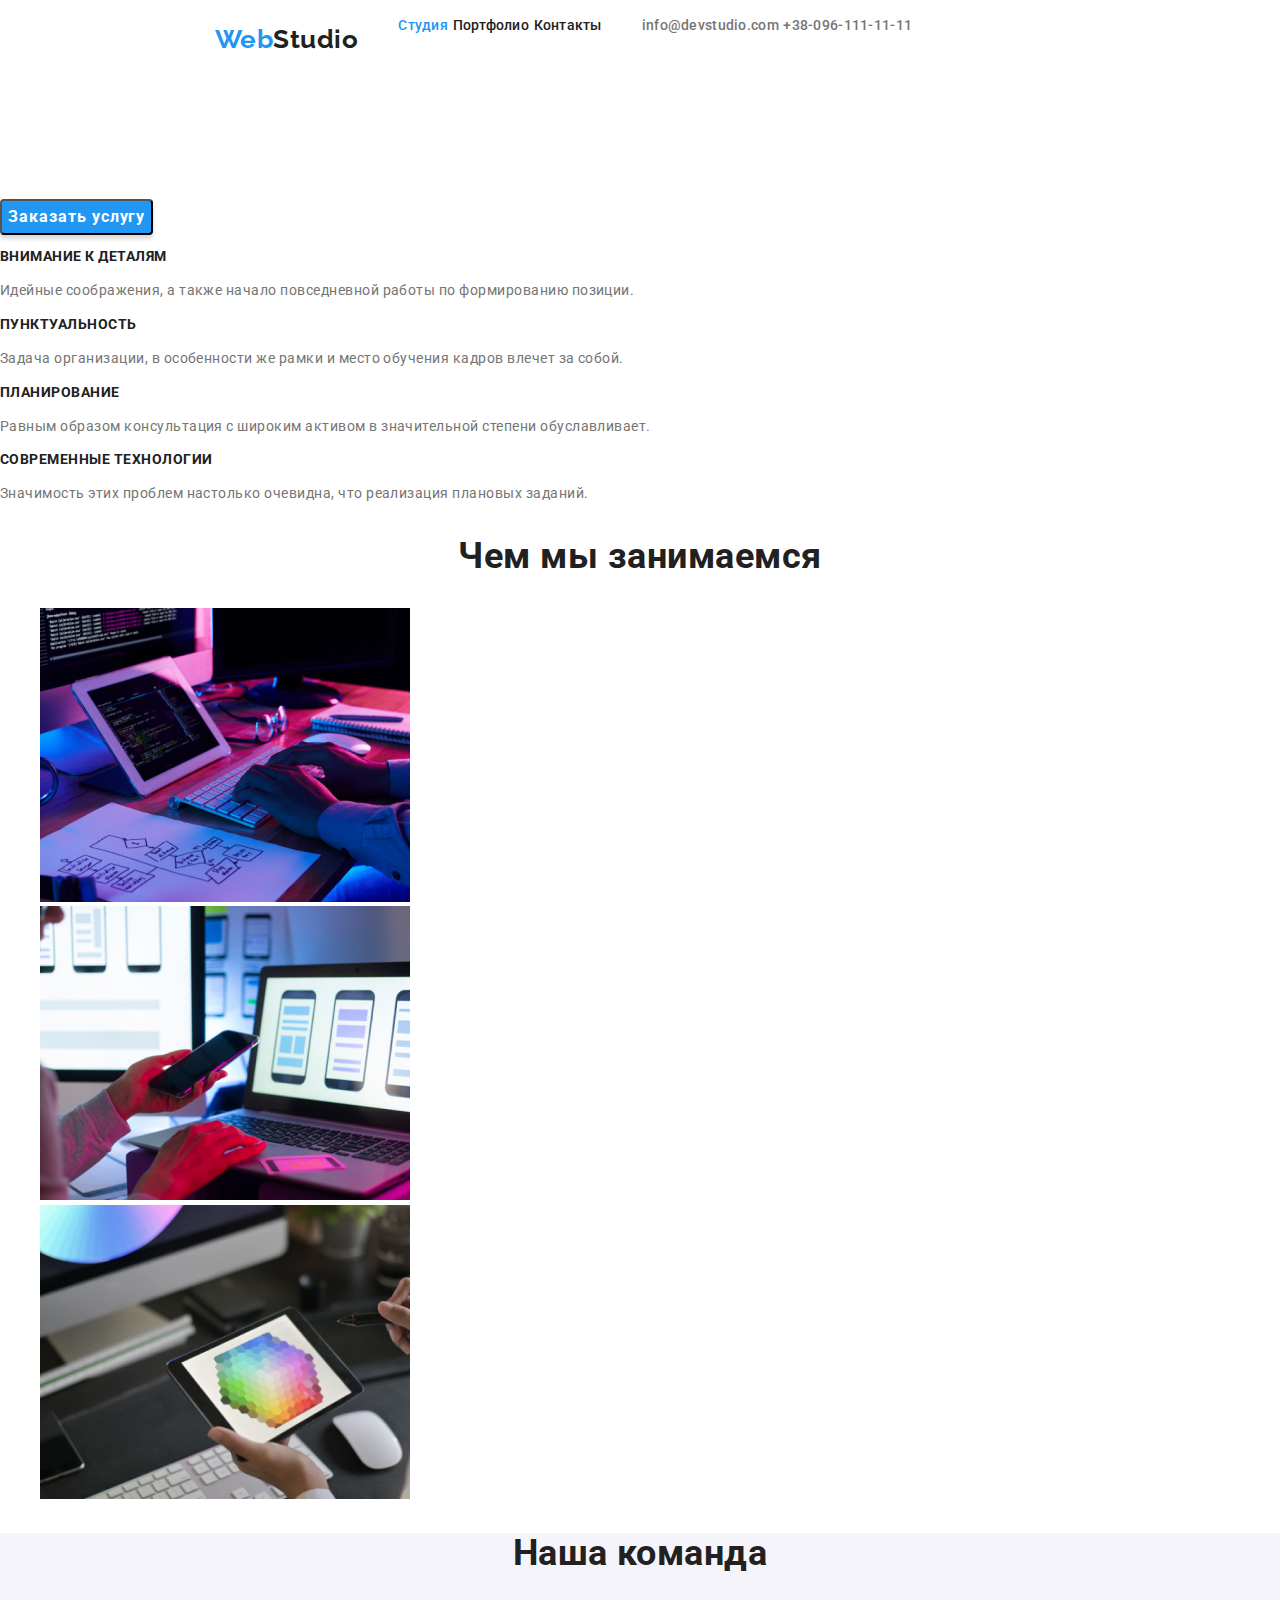
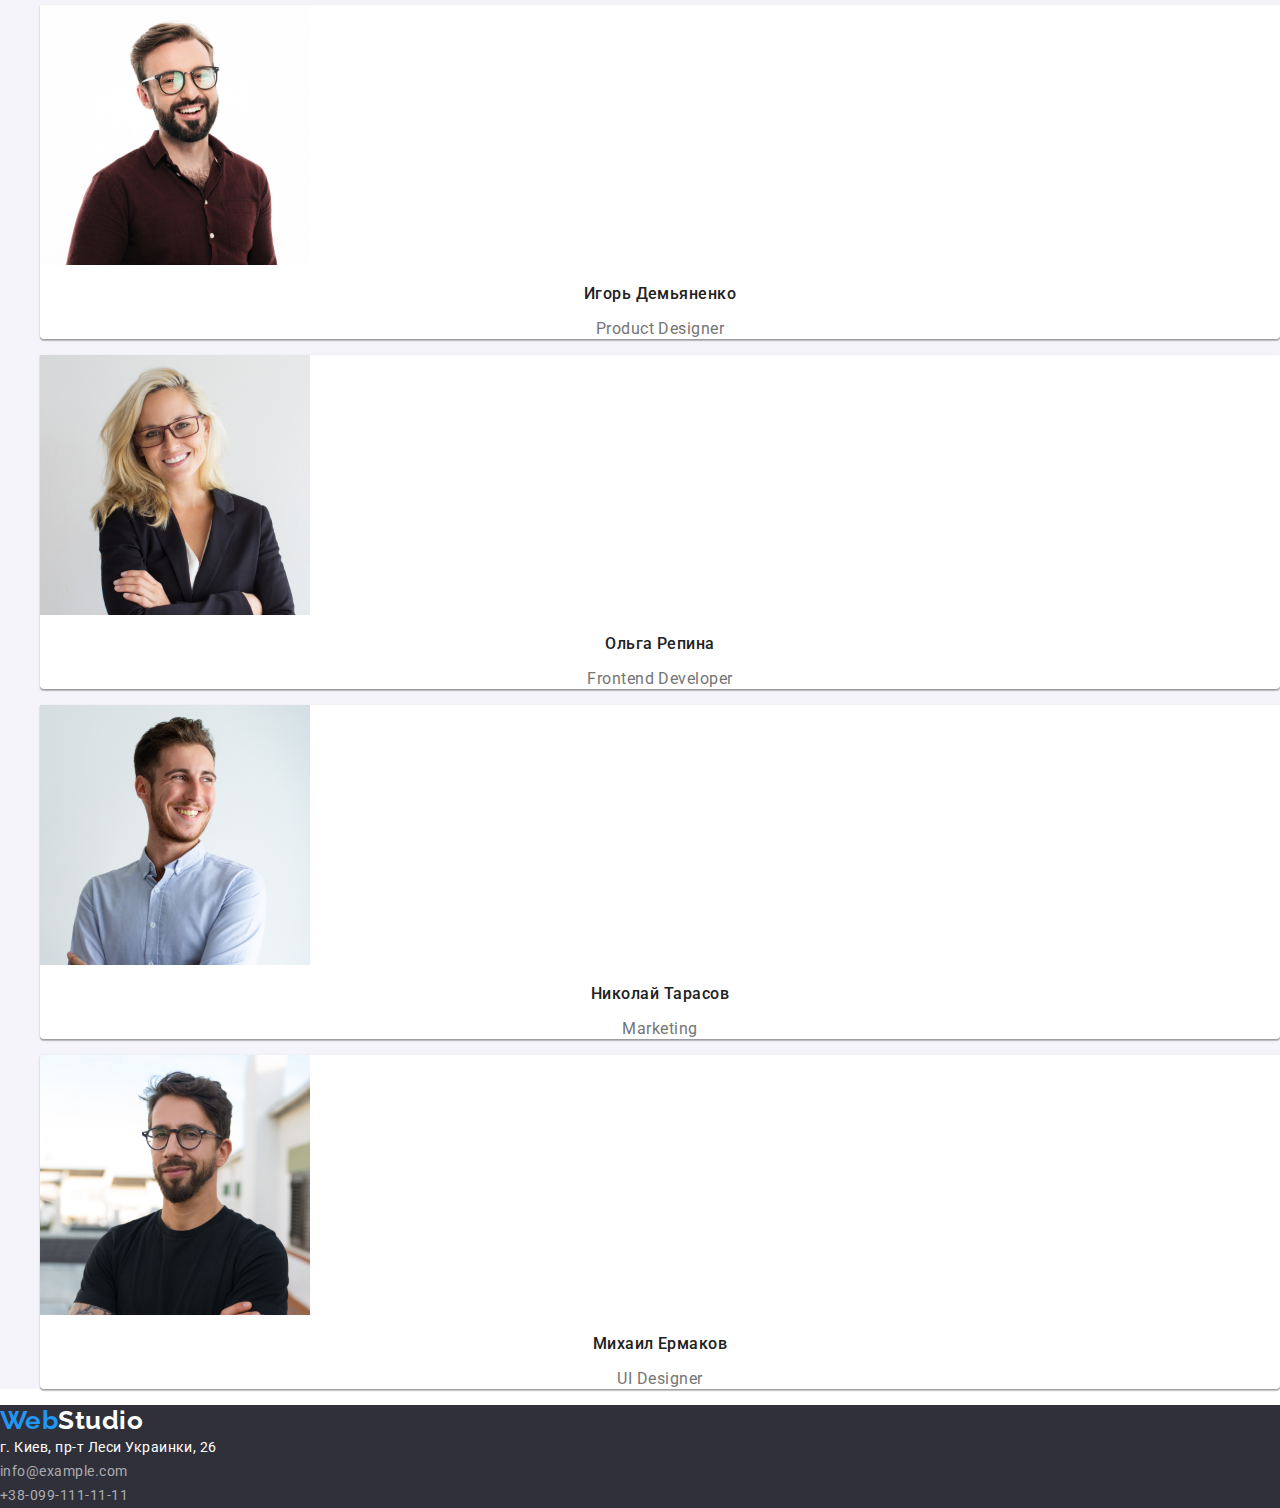
<file: index.html>
<!DOCTYPE html>
<html lang="ru">
  <head>
    <meta charset="UTF-8" />
    <meta http-equiv="X-UA-Compatible" content="IE=edge" />
    <meta name="viewport" content="width=device-width, initial-scale=1.0" />
    <link
      href="https://fonts.googleapis.com/css2?family=Raleway:wght@700&family=Roboto:wght@400;500;700;900&display=swap"
      rel="stylesheet"
    />
    <link
      rel="stylesheet"
      href="https://cdnjs.cloudflare.com/ajax/libs/modern-normalize/1.1.0/modern-normalize.min.css"
    />
    <link rel="stylesheet" href="./style/style.css" />
    <title>home-work-2</title>
  </head>
  <body>
    <header class="header">
      <a class="header-logo" href="./index.html"
        ><span class="logo-web">Web</span>Studio</a
      >
      <nav class="nav">
        <ul class="header-list">
          <li class="header-item list">
            <a href="./index.html" class="link current">Студия</a>
          </li>
          <li class="header-item list">
            <a href="./portfolio.html" class="link">Портфолио</a>
          </li>
          <li class="header-item list">
            <a href="./contacts.html" class="link">Контакты</a>
          </li>
        </ul>
      </nav>
      <ul class="header-list">
        <li class="header-item list">
          <a href="mailto:info@devstudio.com" class="header-link link"
            >info@devstudio.com</a
          >
        </li>
        <li class="header-item list">
          <a href="tel:+380961111111" class="header-link link"
            >+38-096-111-11-11</a
          >
        </li>
      </ul>
    </header>
    <main>
      <section class="hero">
        <h1 class="title">Эффективные решения для вашего бизнеса</h1>
        <button type="button" class="hero-button">Заказать услугу</button>
      </section>
      <section class="section">
        <h2 class="hidden-titel">Наши преимущества</h2>
        <ul class="section-list list">
          <li class="item">
            <h3 class="title">Внимание к деталям</h3>
            <p class="text">
              Идейные соображения, а также начало повседневной работы по
              формированию позиции.
            </p>
          </li>
          <li class="item">
            <h3 class="title">Пунктуальность</h3>
            <p class="text">
              Задача организации, в особенности же рамки и место обучения кадров
              влечет за собой.
            </p>
          </li>
          <li class="item">
            <h3 class="title">Планирование</h3>
            <p class="text">
              Равным образом консультация с широким активом в значительной
              степени обуславливает.
            </p>
          </li>
          <li class="item">
            <h3 class="title">Современные технологии</h3>
            <p class="text">
              Значимость этих проблем настолько очевидна, что реализация
              плановых заданий.
            </p>
          </li>
        </ul>
      </section>
      <section class="section">
        <h2 class="section-title">Чем мы занимаемся</h2>
        <ul>
          <li class="item-list list">
            <img
              width="370"
              height="294"
              src="./images/img.jpg"
              alt="work on the
            gadget"
            />
          </li>
          <li class="item-list list">
            <img
              width="370"
              height="294"
              src="./images/img1.jpg"
              alt="work on the gadget"
            />
          </li>
          <li class="item-list list">
            <img
              width="370"
              height="294"
              src="./images/img2.jpg"
              alt="work on the gadget"
            />
          </li>
        </ul>
      </section>
      <section class="team">
        <h2 class="section-title">Наша команда</h2>
        <ul class="team-list">
          <li class="team-item list">
            <img width="270" height="260" src="./images/img3.jpg" alt="Фото" />
            <h3 class="team-title">Игорь Демьяненко</h3>
            <p class="team-text">Product Designer</p>
          </li>
          <li class="team-item list">
            <img width="270" height="260" src="./images/img4.jpg" alt="Фото" />
            <h3 class="team-title">Ольга Репина</h3>
            <p class="team-text">Frontend Developer</p>
          </li>
          <li class="team-item list">
            <img width="270" height="260" src="./images/img5.jpg" alt="Фото" />
            <h3 class="team-title">Николай Тарасов</h3>
            <p class="team-text">Marketing</p>
          </li>
          <li class="team-item list">
            <img width="270" height="260" src="./images/img6.jpg" alt="Фото" />
            <h3 class="team-title">Михаил Ермаков</h3>
            <p class="team-text">UI Designer</p>
          </li>
        </ul>
      </section>
    </main>
    <footer class="footer">
      <a class="footer-logo link" href="index.html"
        ><span class="logo-web">Web</span>Studio</a
      >
      <address class="footer-address">
        <ul class="footer-list list">
          <li class="address-list">
            <a
              href="https://goo.gl/maps/ifMbMXuHvsJ8rCSMA"
              target="_blank"
              rel="noopener noindex nofollow"
              class="map-link link"
              >г. Киев, пр-т Леси Украинки, 26</a
            >
          </li>
          <li class="address-list">
            <a href="mailto:info@example.com" class="address-link link"
              >info@example.com</a
            >
          </li>
          <li class="address-list">
            <a href="tel:+380991111111" class="address-link link"
              >+38-099-111-11-11</a
            >
          </li>
        </ul>
      </address>
    </footer>
  </body>
</html>
</file>
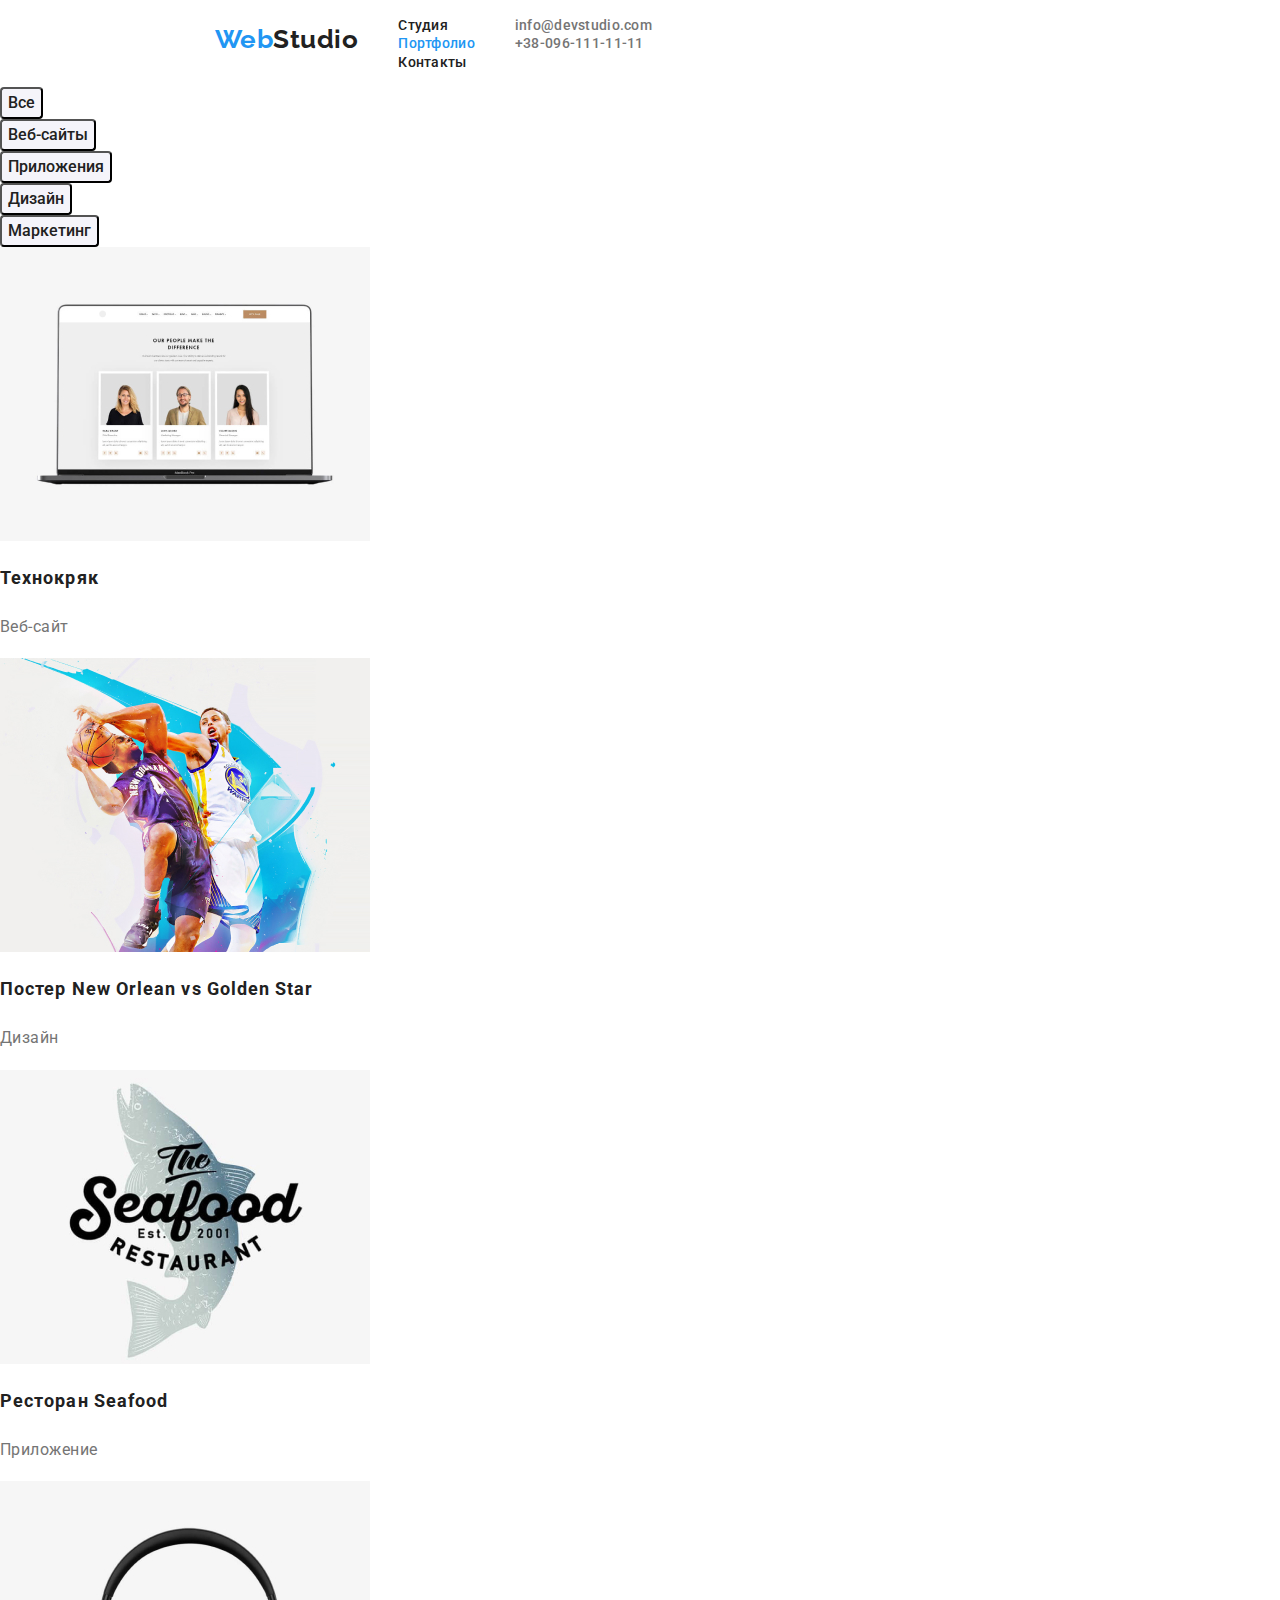
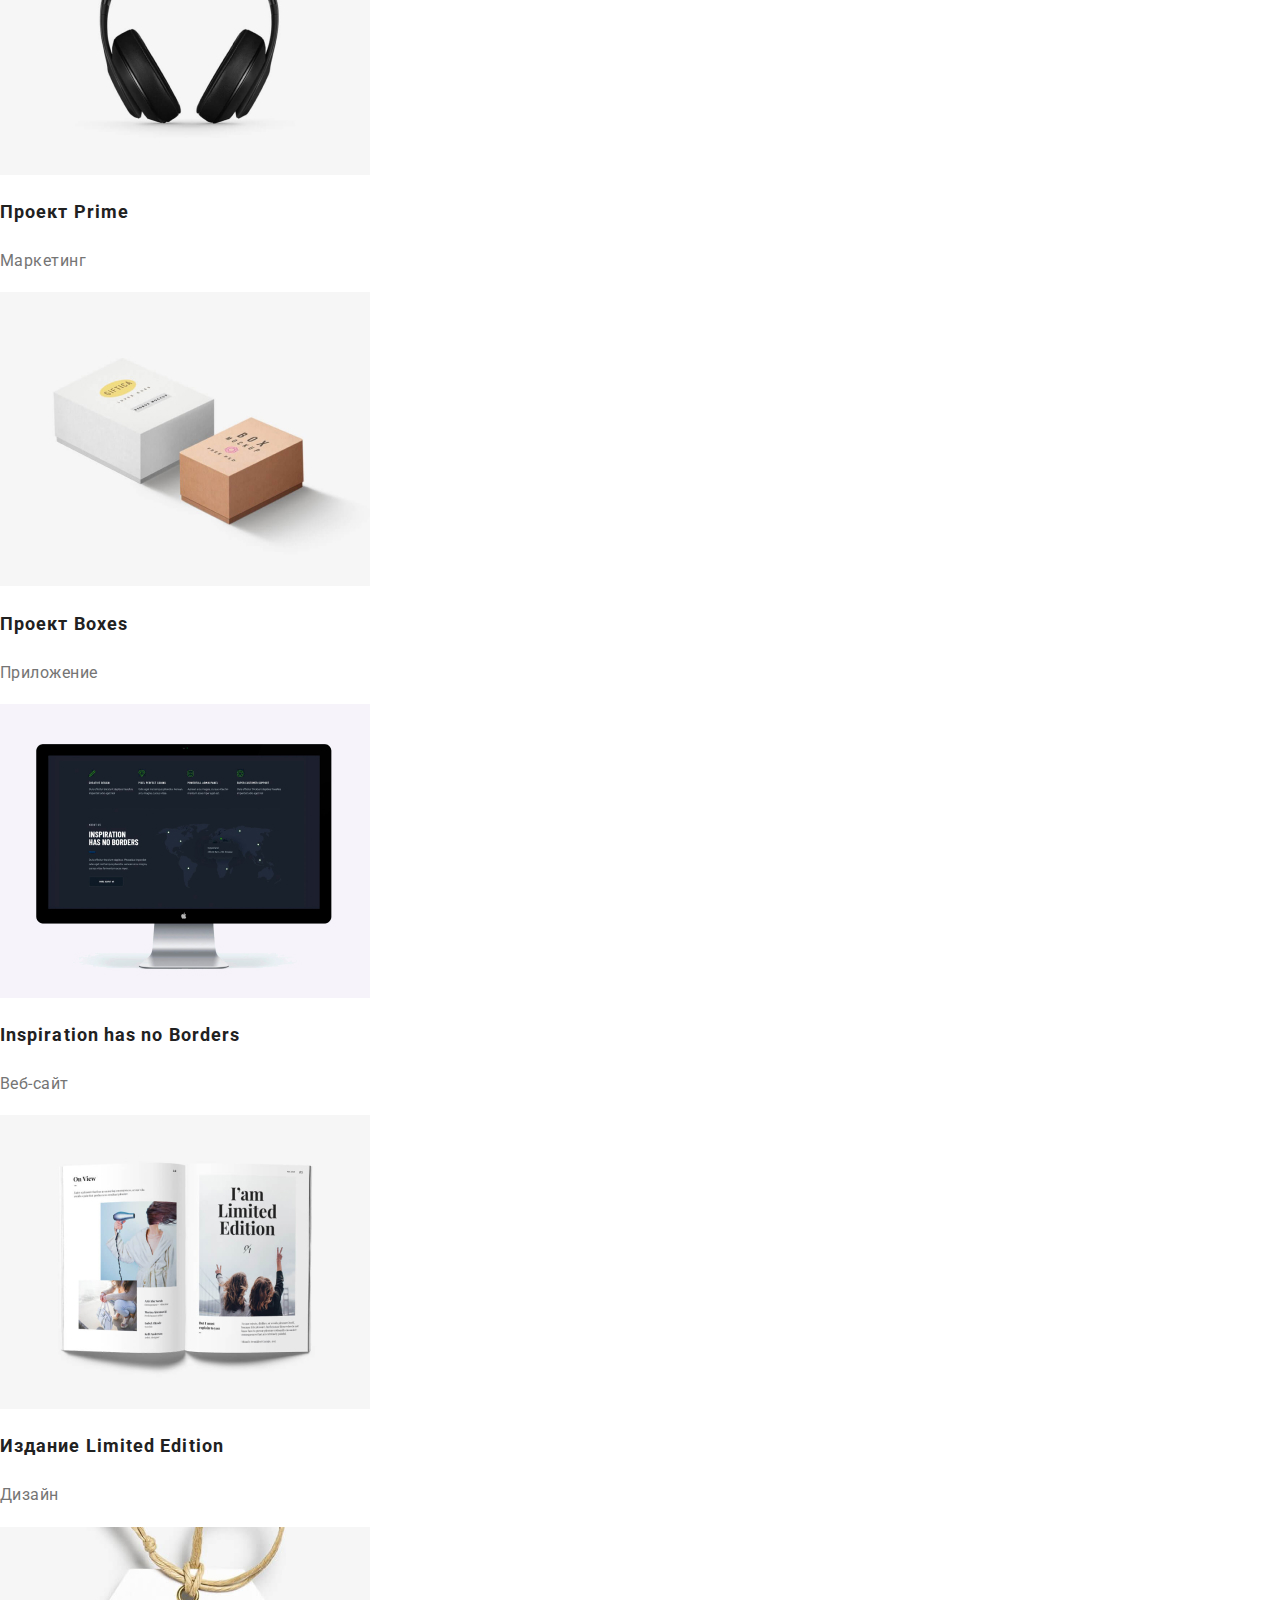
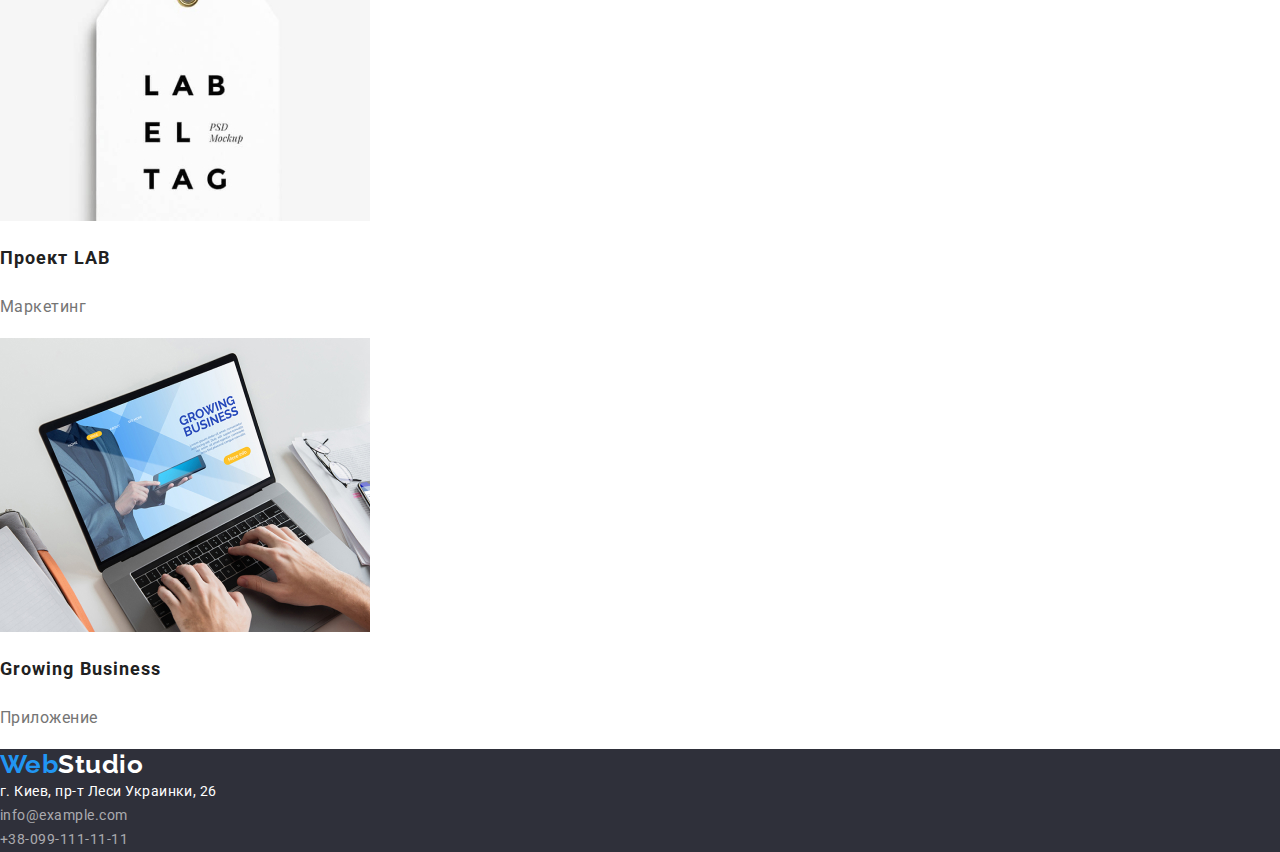
<file: portfolio.html>
<!DOCTYPE html>
<html lang="ru">
  <head>
    <meta charset="UTF-8" />
    <meta http-equiv="X-UA-Compatible" content="IE=edge" />
    <meta name="viewport" content="width=device-width, initial-scale=1.0" />

    <link rel="preconnect" href="https://fonts.googleapis.com" />
    <link rel="preconnect" href="https://fonts.gstatic.com" crossorigin />
    <link
      href="https://fonts.googleapis.com/css2?family=Raleway:wght@700&family=Roboto:wght@400;500;700;900&display=swap"
      rel="stylesheet"
    />
    <link
      rel="stylesheet"
      href="https://cdnjs.cloudflare.com/ajax/libs/modern-normalize/1.1.0/modern-normalize.min.css"
    />
    <link rel="stylesheet" href="./style/style.css" />
    <title>home-work-2</title>
  </head>
  <body>
    <header class="header">
      <a class="header-logo" href="./index.html"
        ><span class="logo-web">Web</span>Studio</a
      >
      <nav>
        <ul class="header-list">
          <li class="list">
            <a href="./index.html" class="link">Студия</a>
          </li>
          <li class="list">
            <a href="./portfolio.html" class="link current">Портфолио</a>
          </li>
          <li class="list">
            <a href="./contacts.html" class="link">Контакты</a>
          </li>
        </ul>
      </nav>
      <ul class="header-list">
        <li class="list">
          <a href="mailto:info@devstudio.com" class="header-link link"
            >info@devstudio.com</a
          >
        </li>
        <li class="list">
          <a href="tel:+380961111111" class="header-link link"
            >+38-096-111-11-11</a
          >
        </li>
      </ul>
    </header>
    <main>
      <section class="project">
        <h1 class="hidden-titel">Проекты</h1>
        <ul class="list">
          <li class="list-button">
            <button type="button" class="btn">Все</button>
          </li>
          <li class="list-button">
            <button type="button" class="btn">Веб-сайты</button>
          </li>
          <li class="list-button">
            <button type="button" class="btn">Приложения</button>
          </li>
          <li class="list-button">
            <button type="button" class="btn">Дизайн</button>
          </li>
          <li class="list-button">
            <button type="button" class="btn">Маркетинг</button>
          </li>
        </ul>
        <ul class="list">
          <li class="item-list">
            <a href="" class="link">
              <img
                width="370"
                height="294"
                src="./images/project-1.jpg"
                alt="Технокряк"
              />
              <h2 class="item-titel">Технокряк</h2>
              <p class="item-text">Веб-сайт</p></a
            >
          </li>
          <li class="item-list">
            <a href="" class="link">
              <img
                width="370"
                height="294"
                src="./images/project-2.jpg"
                alt="Постер New Orlean vs Golden Star"
              />
              <h2 class="item-titel">Постер New Orlean vs Golden Star</h2>
              <p class="item-text">Дизайн</p>
            </a>
          </li>
          <li class="item-list">
            <a href="" class="link">
              <img
                width="370"
                height="294"
                src="./images/project-3.jpg"
                alt="лого Ресторан Seafood"
              />
              <h2 class="item-titel">Ресторан Seafood</h2>
              <p class="item-text">Приложение</p></a
            >
          </li>
          <li class="item-list">
            <a href="" class="link">
              <img
                width="370"
                height="294"
                src="./images/project-4.jpg"
                alt="Проект Prime"
              />
              <h2 class="item-titel">Проект Prime</h2>
              <p class="item-text">Маркетинг</p>
            </a>
          </li>
          <li class="item-list">
            <a href="" class="link">
              <img
                width="370"
                height="294"
                src="./images/project-5.jpg"
                alt="Проект Boxes"
              />
              <h2 class="item-titel">Проект Boxes</h2>
              <p class="item-text">Приложение</p></a
            >
          </li>
          <li class="item-list">
            <a href="" class="link">
              <img
                width="370"
                height="294"
                src="./images/project-6.jpg"
                alt="Inspiration has no Borders"
              />
              <h2 class="item-titel">Inspiration has no Borders</h2>
              <p class="item-text">Веб-сайт</p></a
            >
          </li>
          <li class="item-list">
            <a href="" class="link">
              <img
                width="370"
                height="294"
                src="./images/project-7.jpg"
                alt="Издание Limited Edition"
              />
              <h2 class="item-titel">Издание Limited Edition</h2>
              <p class="item-text">Дизайн</p></a
            >
          </li>
          <li class="item-list">
            <a href="" class="link">
              <img
                width="370"
                height="294"
                src="./images/project-8.jpg"
                alt="Проект LAB"
              />
              <h2 class="item-titel">Проект LAB</h2>
              <p class="item-text">Маркетинг</p></a
            >
          </li>
          <li class="item-list">
            <a href="" class="link">
              <img
                width="370"
                height="294"
                src="./images/project-9.jpg"
                alt="Growing Business"
              />
              <h2 class="item-titel">Growing Business</h2>
              <p class="item-text">Приложение</p></a
            >
          </li>
        </ul>
      </section>
    </main>
    <footer class="footer">
      <a class="footer-logo link" href="index.html"
        ><span class="logo-web">Web</span>Studio</a
      >
      <address class="footer-address">
        <ul class="footer-list list">
          <li class="address-list">
            <a
              href="https://goo.gl/maps/ifMbMXuHvsJ8rCSMA"
              target="_blank"
              rel="noopener noindex nofollow"
              class="map-link link"
              >г. Киев, пр-т Леси Украинки, 26</a
            >
          </li>
          <li class="address-list">
            <a href="mailto:info@example.com" class="address-link link"
              >info@example.com</a
            >
          </li>
          <li class="address-list">
            <a href="tel:+380991111111" class="address-link link"
              >+38-099-111-11-11</a
            >
          </li>
        </ul>
      </address>
    </footer>
  </body>
</html>
</file>
<file: style/style.css>
:root {
  --title-text-color: #212121;
  --pimary-text-color: #757575;
  --accent-color: #2196f3;
  --primary-white-color: #ffffff;
}
.list {
  padding: 0;
  margin: 0;
  list-style: none;
}
.link {
  text-decoration: none;
}
.hidden-titel {
  position: absolute;
  white-space: nowrap;
  width: 1px;
  height: 1px;
  overflow: hidden;
  border: 0;
  padding: 0;
  clip: rect(0 0 0 0);
  clip-path: inset(50%);
  margin: -1px;
}
html {
  box-sizing: border-box;
}

body {
  margin: 0;
  font-family: "Roboto", sans-serif;
  color: var(--title-text-color);
  letter-spacing: 0.03em;
}

/*------Шапка--------*/

.header {
  display: flex;
  margin: 0;
  width: 1200px;
  padding-left: 215px;
  padding-right: 215px;

  background-color: var(--primary-white-color);
  color: var(--pimary-text-color);
}
.header-logo {
  display: inline-block;
  font-family: "Raleway";
  font-weight: 700;
  font-size: 26px;
  line-height: 1.19;
  text-decoration: none;
  color: var(--title-text-color);
  padding-top: 24px;
  padding-bottom: 25px;
  margin: 0;
}
.logo-web {
  color: var(--accent-color);
}
.header-item {
  display: inline-block;
  margin: 0;
}
.header-list .link {
  font-weight: 500;
  font-size: 14px;
  line-height: 1.14;
  letter-spacing: 0.02em;
  margin: 0;

  color: var(--title-text-color);
}
.header-list .link:hover,
.header-list .link:focus {
  color: var(--accent-color);
}
.header-list .link.current {
  color: var(--accent-color);
}
.header-link.link {
  color: var(--pimary-text-color);
}

/*-------Основной-Hero------*/

.hero .title {
  font-weight: 900;
  font-size: 44px;
  line-height: 1.36;
  text-align: center;
  letter-spacing: 0.06em;
  text-transform: uppercase;
  color: var(--primary-white-color);
}
.hero-button {
  font-family: "Roboto";
  font-style: normal;
  font-weight: 700;
  font-size: 16px;
  line-height: 1.88;
  display: flexbox;
  align-items: center;
  text-align: center;
  letter-spacing: 0.06em;

  color: var(--primary-white-color);
  background: var(--accent-color);
  box-shadow: 0px 4px 4px rgba(0, 0, 0, 0.15);
  border-radius: 4px;
  cursor: pointer;
}

/*-------Основной-Чем-Мы-Занимаемся------*/

.section-list .title {
  font-weight: 700;
  font-size: 14px;
  line-height: 1.14;
  text-transform: uppercase;

  color: var(--title-text-color);
}
.section-list .text {
  font-size: 14px;
  line-height: 1.71;
  color: var(--pimary-text-color);
}
.section-title {
  font-size: 36px;
  line-height: 1.16;
  text-align: center;
  color: var(--title-text-color);
}

/*-------Основной-Наша-Команда------*/

.team {
  background: #f5f4fa;
}
.team-item {
  background: #ffffff;
  box-shadow: 0px 1px 3px rgba(0, 0, 0, 0.12), 0px 1px 1px rgba(0, 0, 0, 0.14),
    0px 2px 1px rgba(0, 0, 0, 0.2);
  border-radius: 0px 0px 4px 4px;
}
.team-title {
  font-weight: 500;
  font-size: 16px;
  line-height: 1.18;
  text-align: center;
  color: var(--title-text-color);
}
.team-text {
  font-size: 16px;
  line-height: 1.18;
  text-align: center;

  color: var(--pimary-text-color);
}

/*-------Футер------*/

.footer {
  background: #2f303a;
}
.footer-logo {
  font-family: "Raleway";
  font-weight: 700;
  font-size: 26px;
  line-height: 31px;
  color: var(--primary-white-color);
}
.address-link {
  font-style: normal;
  font-weight: 400;
  font-size: 14px;
  line-height: 1.71;
  color: rgba(255, 255, 255, 0.6);
}
.address-list :hover,
.address-list :focus {
  color: var(--accent-color);
}
.map-link {
  font-style: normal;
  font-weight: 400;
  font-size: 14px;
  line-height: 1.71;
  color: var(--primary-white-color);
}

/*-------Портфолио-Фильтр------*/

.btn {
  font-family: "Roboto";
  font-weight: 500;
  font-size: 16px;
  line-height: 1.62;
  color: var(--title-text-color);
  background: #f5f4fa;
  border-radius: 4px;
  cursor: pointer;
}
.btn:hover,
.btn:focus {
  color: #ffffff;
  background: #2196f3;
  box-shadow: 0px 3px 1px rgba(0, 0, 0, 0.1), 0px 1px 2px rgba(0, 0, 0, 0.08),
    0px 2px 2px rgba(0, 0, 0, 0.12);
  border-radius: 4px;
}

/*-------Портфолио-Проекты------*/

.item-text {
  font-size: 16px;
  line-height: 1.88;
  color: var(--pimary-text-color);
}
.item-titel {
  font-size: 18px;
  line-height: 2;
  letter-spacing: 0.06em;
  color: var(--title-text-color);
}
</file>
